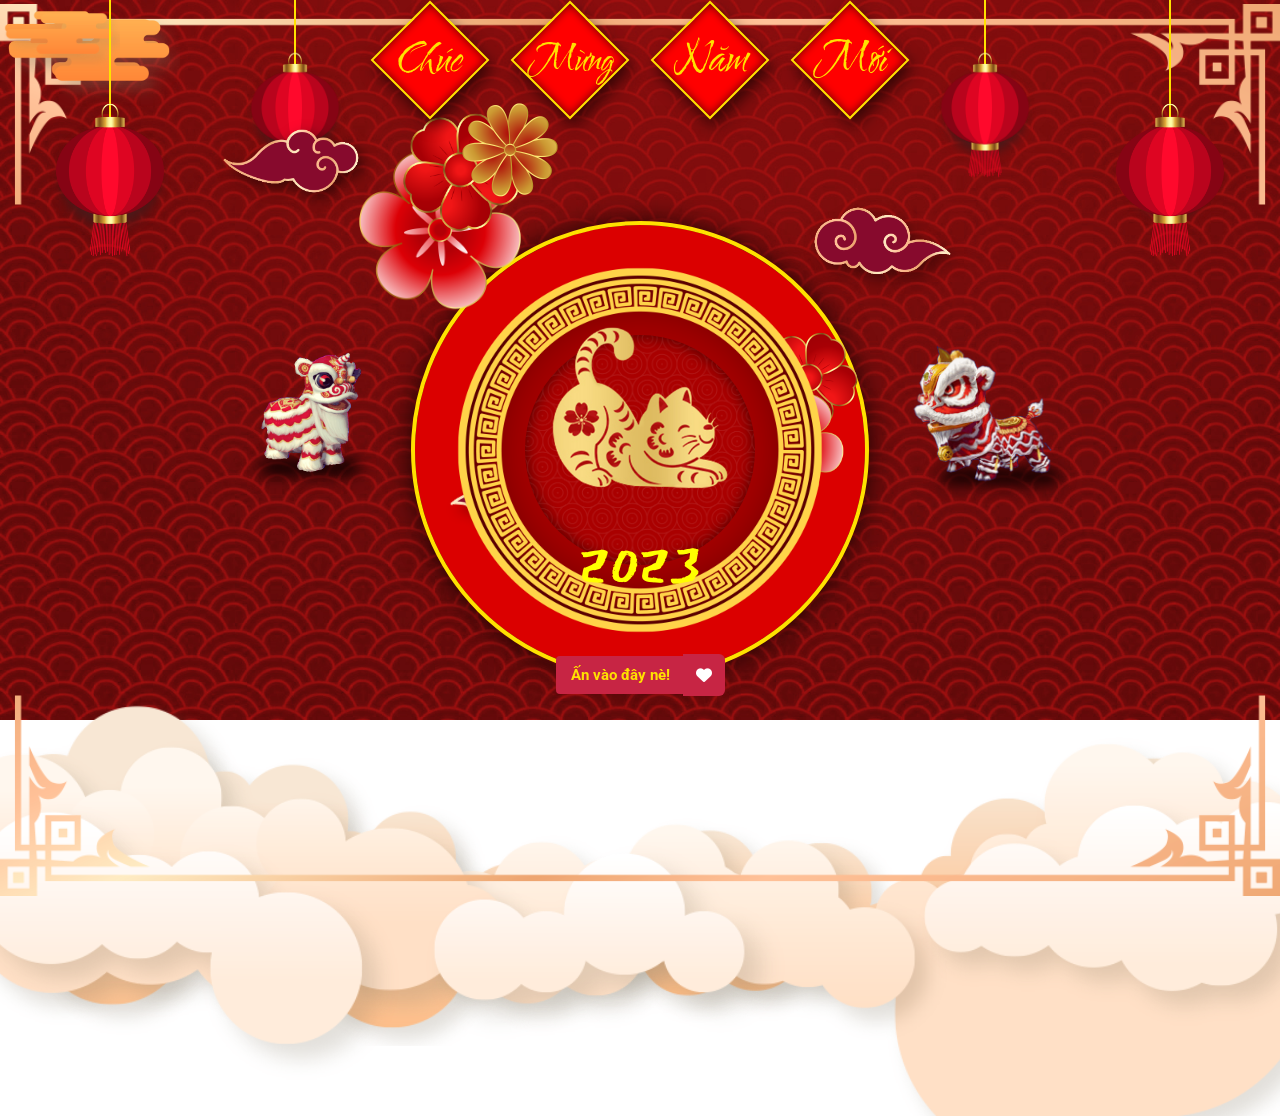
<file: index.html>
<!DOCTYPE html>
<html lang="en">
<head>
    <meta charset="UTF-8">
    <meta http-equiv="X-UA-Compatible" content="IE=edge">
    <link rel="website icon" type="png" href="image/cat.png">
    <meta name="viewport" content="width=device-width, initial-scale=1.0">
    <link rel="stylesheet" href="https://cdnjs.cloudflare.com/ajax/libs/font-awesome/6.2.1/css/all.min.css" integrity="sha512-MV7K8+y+gLIBoVD59lQIYicR65iaqukzvf/nwasF0nqhPay5w/9lJmVM2hMDcnK1OnMGCdVK+iQrJ7lzPJQd1w==" crossorigin="anonymous" referrerpolicy="no-referrer" />
    <link rel="stylesheet" href="intro.css">
    <title>Happy New Year 2023</title>
</head>
<body>
    <div class="box-slider">
        <div class="slider1">
            <img src="image/bgr.jpg" alt="">
            <div class="happynewyear">
                <div class="textHappynewyear">
                    <div class="box-span">
                        <span></span>
                    </div>
                    <div class="box-span">
                        <span></span>
                    </div>
                    <div class="box-span">
                        <span></span>
                    </div>
                    <div class="box-span">
                        <span></span>
                    </div>
                </div>
            </div>
            <div class="box-button">
                <div class="button">
                    <button>Ấn vào đây nè!</button>
                    <span><i class="fa-solid fa-heart"></i></span>
                </div>
            </div>
            <div class="box-slider_img1">
                <div class="slider-img1">
                    <img src="image/circular-pattern.png" alt="">
                </div>
                <div class="pattern">
                    <img src="image/pattern.png" alt="">
                </div>
            </div>
            <div class="circle">
                <span></span>
            </div>
            <div class="box-flower">
                <div class="flower-img">
                    <img src="image/flower.png" alt="">
                </div>
                <div class="flower-img">
                    <img src="image/flower.png" alt="">
                </div>
                <div class="flower-img">
                    <img src="image/flower1.png" alt="">
                </div>
                <div class="flower-img">
                    <img src="image/flower1.png" alt="">
                </div>
                <div class="flower-img">
                    <img src="image/flower2.png" alt="">
                </div>
                <div class="flower-img">
                    <img src="image/flower2.png" alt="">
                </div>
            </div>
            <div class="box-slider_img2">
                <div class="box-slider-img2">
                    <div class="slider-img2">
                        <img src="image/lanterns.png" alt="">
                    </div>
                </div>
                <div class="box-slider-img3">
                    <div class="slider-img3">
                        <img src="image/lanterns.png" alt="">
                    </div>
                </div>
                <div class="box-slider-img4">
                    <div class="slider-img4">
                        <img src="image/lanterns.png" alt="">
                    </div>
                </div>
                <div class="box-slider-img5">
                    <div class="slider-img5">
                        <img src="image/lanterns.png" alt="">
                    </div>
                </div>
            </div>
            <div class="slider-img6">
                <img src="image/cloud-red1.png" alt="">
                <img src="image/cloud-red2.png" alt="">
                <img src="image/cloud-red2.png" alt="">
            </div>
            <div class="box-lion_dance">
                <div class="lion_dance1">
                    <img src="image/Lion-dance.gif" alt="">
                </div>
                <div class="lion_dance2">
                    <img src="image/Lion-dance2.gif" alt="">
                </div>
            </div>
            <div class="cat">
                <img src="image/cat.png" alt="">
            </div>
            <div class="box-number">
                <div class="number2023">
                    <div class="number">
                        <span>2</span>
                    </div>
                    <div class="number">
                        <span>0</span>
                    </div>
                    <div class="number">
                        <span>2</span>
                    </div>
                    <div class="number">
                        <span>3</span>
                    </div>
                </div>
            </div>
            <div class="box-rim">
                <div class="rim1">
                    <img src="image/rim1.png" alt="">
                </div>
                <div class="rim2">
                    <img src="image/rim1.png" alt="">
                </div>
            </div>
            <div class="box-texture_clouds">
                <div class="texture_clouds1">
                    <img src="image/texture-clouds.png" alt="">
                </div>
                <div class="texture_clouds1">
                    <img src="image/texture-clouds.png" alt="">
                </div>
                <div class="texture_clouds1">
                    <img src="image/texture-clouds.png" alt="">
                </div>
                <div class="texture_clouds1">
                    <img src="image/texture-clouds.png" alt="">
                </div>
                <div class="texture_clouds1">
                    <img src="image/texture-clouds.png" alt="">
                </div>
            </div>
            <div class="box-big_clouds">
                <div class="big_clouds1">
                    <img src="image/big-clouds1.png" alt="">
                </div>
                <div class="big_clouds2">
                    <img src="image/big-clouds2.png" alt="">
                </div>
                <div class="big_clouds3">
                    <img src="image/big-clouds3.png" alt="">
                </div>
            </div>
        </div>
        <div class="slider2">
            <div class="rhombus"></div>
            <div class="rhombus"></div>
            <div class="rhombus-img">
                <img src="image/hien.jpg" alt="">
            </div>
            <div class="mail">
                <button><i class="fa-regular fa-envelope"></i></button>
                <span class="heart"><i class="fa-solid fa-heart"></i></span>
            </div>
        </div>
        <div class="slider3">
            <div class="box-content">
                <div class="left">
                    <img src="image/bg1.jpg" alt="">
                    <div class="center">

                    </div>
                    <div class="lanterns-content">
                        <img src="image/lanterns.png" alt="">
                    </div>
                    <div class="box-big_flowers">
                        <img src="image/big-flower.png" alt="">
                        <img src="image/big-flower.png" alt="">
                        <img src="image/big-flower.png" alt="">
                        <img src="image/big-flower1.png" alt="">
                        <img src="image/big-flower1.png" alt="">
                        <img src="image/big-flower2.png" alt="">
                        <img src="image/big-flower2.png" alt="">
                        <img src="image/big-flower2.png" alt="">
                    </div>
                    <div class="box-circle_left">
                        <div class="circle_left">
                            <img src="image/circular-pattern.png" alt="">
                            <div class="text-content">
                                <h2>Happy New</h2>
                                <h1>Year</h1>
                                <span>2023</span>
                            </div>
                        </div>
                    </div>
                    <div class="apricot_blossom">
                        <img src="image/apricot-blossom.png" alt="">
                        <img src="image/apricot-blossom.png" alt="">
                        <img src="image/apricot-blossom.png" alt="">
                        <img src="image/apricot-blossom.png" alt="">
                        <img src="image/apricot-blossom.png" alt="">
                        <img src="image/apricot-blossom.png" alt="">
                    </div>
                </div>
                <div class="right">
                    <div class="content">
                        <div class="title">
                            <h1>&#129505Gửi em!</h1>
                        </div>
                        <p>Trong năm vừa qua a rất vui vì gặp được em. Em đã cho anh biết thế nào là tình yêu, sự ấm áp của em đã dành cho anh. Mỗi khi anh ôm em vào lòng anh cảm thấy rất nhẹ nhõm rất hạnh phúc. Cảm ơn em vì đã đi cùng anh suốt chặng đường vừa qua. Chúc em càng ngày càng xinh đẹp và học giỏi hơn, đặc biệt là yêu anh hơn nhé. Chúc em năm mới vui vẻ❤️
                        </p>
                        <div class="fixedContent">
                            <h3>Người gửi: Bàn Văn Lực</h3>
                        </div>
                    </div>
                </div>
            </div>
            <i class="fa-solid fa-xmark"></i>
        </div>
    </div>

    <audio id="song">
        <source src="image/nhac.mp3" type="audio/mp3">
    </audio>

<script src="intro.js"></script>
</body>
</html>
</file>
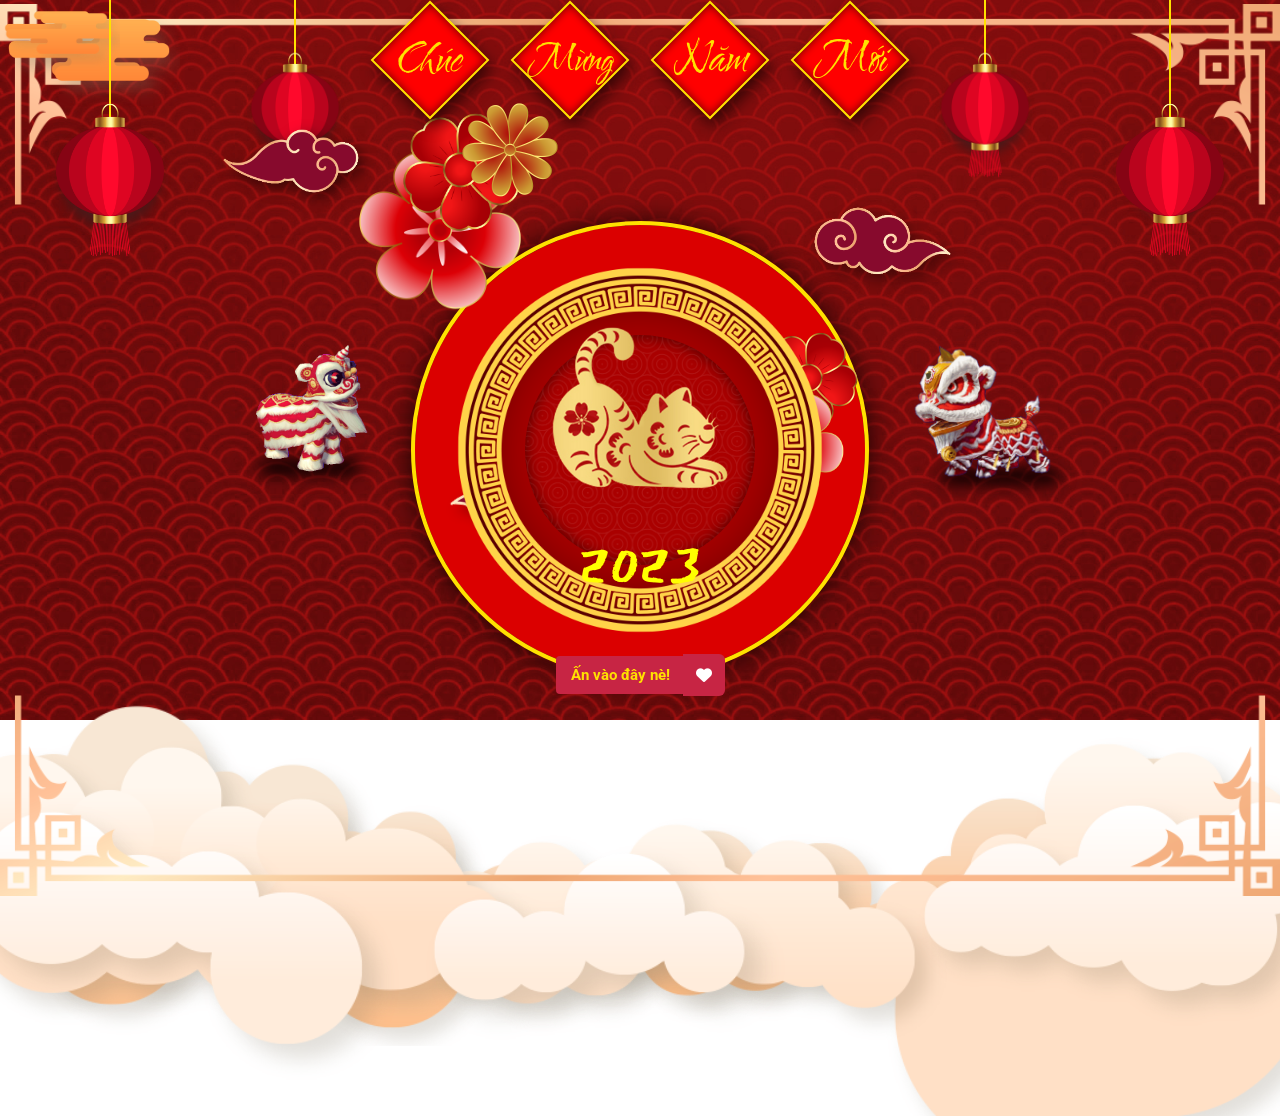
<file: intro.html>
<!DOCTYPE html>
<html lang="en">
<head>
    <meta charset="UTF-8">
    <meta http-equiv="X-UA-Compatible" content="IE=edge">
    <link rel="website icon" type="png" href="image/cat.png">
    <meta name="viewport" content="width=device-width, initial-scale=1.0">
    <link rel="stylesheet" href="https://cdnjs.cloudflare.com/ajax/libs/font-awesome/6.2.1/css/all.min.css" integrity="sha512-MV7K8+y+gLIBoVD59lQIYicR65iaqukzvf/nwasF0nqhPay5w/9lJmVM2hMDcnK1OnMGCdVK+iQrJ7lzPJQd1w==" crossorigin="anonymous" referrerpolicy="no-referrer" />
    <link rel="stylesheet" href="intro.css">
    <title>Happy New Year 2023</title>
</head>
<body>
    <div class="box-slider">
        <div class="slider1">
            <img src="image/bgr.jpg" alt="">
            <div class="happynewyear">
                <div class="textHappynewyear">
                    <div class="box-span">
                        <span></span>
                    </div>
                    <div class="box-span">
                        <span></span>
                    </div>
                    <div class="box-span">
                        <span></span>
                    </div>
                    <div class="box-span">
                        <span></span>
                    </div>
                </div>
            </div>
            <div class="box-button">
                <div class="button">
                    <button>Ấn vào đây nè!</button>
                    <span><i class="fa-solid fa-heart"></i></span>
                </div>
            </div>
            <div class="box-slider_img1">
                <div class="slider-img1">
                    <img src="image/circular-pattern.png" alt="">
                </div>
                <div class="pattern">
                    <img src="image/pattern.png" alt="">
                </div>
            </div>
            <div class="circle">
                <span></span>
            </div>
            <div class="box-flower">
                <div class="flower-img">
                    <img src="image/flower.png" alt="">
                </div>
                <div class="flower-img">
                    <img src="image/flower.png" alt="">
                </div>
                <div class="flower-img">
                    <img src="image/flower1.png" alt="">
                </div>
                <div class="flower-img">
                    <img src="image/flower1.png" alt="">
                </div>
                <div class="flower-img">
                    <img src="image/flower2.png" alt="">
                </div>
                <div class="flower-img">
                    <img src="image/flower2.png" alt="">
                </div>
            </div>
            <div class="box-slider_img2">
                <div class="box-slider-img2">
                    <div class="slider-img2">
                        <img src="image/lanterns.png" alt="">
                    </div>
                </div>
                <div class="box-slider-img3">
                    <div class="slider-img3">
                        <img src="image/lanterns.png" alt="">
                    </div>
                </div>
                <div class="box-slider-img4">
                    <div class="slider-img4">
                        <img src="image/lanterns.png" alt="">
                    </div>
                </div>
                <div class="box-slider-img5">
                    <div class="slider-img5">
                        <img src="image/lanterns.png" alt="">
                    </div>
                </div>
            </div>
            <div class="slider-img6">
                <img src="image/cloud-red1.png" alt="">
                <img src="image/cloud-red2.png" alt="">
                <img src="image/cloud-red2.png" alt="">
            </div>
            <div class="box-lion_dance">
                <div class="lion_dance1">
                    <img src="image/Lion-dance.gif" alt="">
                </div>
                <div class="lion_dance2">
                    <img src="image/Lion-dance2.gif" alt="">
                </div>
            </div>
            <div class="cat">
                <img src="image/cat.png" alt="">
            </div>
            <div class="box-number">
                <div class="number2023">
                    <div class="number">
                        <span>2</span>
                    </div>
                    <div class="number">
                        <span>0</span>
                    </div>
                    <div class="number">
                        <span>2</span>
                    </div>
                    <div class="number">
                        <span>3</span>
                    </div>
                </div>
            </div>
            <div class="box-rim">
                <div class="rim1">
                    <img src="image/rim1.png" alt="">
                </div>
                <div class="rim2">
                    <img src="image/rim1.png" alt="">
                </div>
            </div>
            <div class="box-texture_clouds">
                <div class="texture_clouds1">
                    <img src="image/texture-clouds.png" alt="">
                </div>
                <div class="texture_clouds1">
                    <img src="image/texture-clouds.png" alt="">
                </div>
                <div class="texture_clouds1">
                    <img src="image/texture-clouds.png" alt="">
                </div>
                <div class="texture_clouds1">
                    <img src="image/texture-clouds.png" alt="">
                </div>
                <div class="texture_clouds1">
                    <img src="image/texture-clouds.png" alt="">
                </div>
            </div>
            <div class="box-big_clouds">
                <div class="big_clouds1">
                    <img src="image/big-clouds1.png" alt="">
                </div>
                <div class="big_clouds2">
                    <img src="image/big-clouds2.png" alt="">
                </div>
                <div class="big_clouds3">
                    <img src="image/big-clouds3.png" alt="">
                </div>
            </div>
        </div>
        <div class="slider2">
            <div class="rhombus"></div>
            <div class="rhombus"></div>
            <div class="rhombus-img">
                <img src="image/hien.jpg" alt="">
            </div>
            <div class="mail">
                <button><i class="fa-regular fa-envelope"></i></button>
                <span class="heart"><i class="fa-solid fa-heart"></i></span>
            </div>
        </div>
        <div class="slider3">
            <div class="box-content">
                <div class="left">
                    <img src="image/bg1.jpg" alt="">
                    <div class="center">

                    </div>
                    <div class="lanterns-content">
                        <img src="image/lanterns.png" alt="">
                    </div>
                    <div class="box-big_flowers">
                        <img src="image/big-flower.png" alt="">
                        <img src="image/big-flower.png" alt="">
                        <img src="image/big-flower.png" alt="">
                        <img src="image/big-flower1.png" alt="">
                        <img src="image/big-flower1.png" alt="">
                        <img src="image/big-flower2.png" alt="">
                        <img src="image/big-flower2.png" alt="">
                        <img src="image/big-flower2.png" alt="">
                    </div>
                    <div class="box-circle_left">
                        <div class="circle_left">
                            <img src="image/circular-pattern.png" alt="">
                            <div class="text-content">
                                <h2>Happy New</h2>
                                <h1>Year</h1>
                                <span>2023</span>
                            </div>
                        </div>
                    </div>
                    <div class="apricot_blossom">
                        <img src="image/apricot-blossom.png" alt="">
                        <img src="image/apricot-blossom.png" alt="">
                        <img src="image/apricot-blossom.png" alt="">
                        <img src="image/apricot-blossom.png" alt="">
                        <img src="image/apricot-blossom.png" alt="">
                        <img src="image/apricot-blossom.png" alt="">
                    </div>
                </div>
                <div class="right">
                    <div class="content">
                        <div class="title">
                            <h1>&#129505Gửi em!</h1>
                        </div>
                        <p>Nếu tình yêu anh là những giọt nước, anh muốn trao tặng em cả đại dương.
                             Nếu mỗi ngọn cây là chiếc ôm ve vuốt, anh sẽ gửi đến em cả khu rừng.
                             Nếu điều em cần chỉ là trái tim anh, thì tiếc rằng nó không ở ngực trái.
                             Vì vĩnh viễn, vốn dĩ nơi nó thuộc về, mãi mãi chỉ có thể ở nơi em.
                             Chúc em năm mới luôn hạnh phúc,vui vẻ và tràn đầy niềm vui trong cuộc sống.
                             Yêu em nhiều.
                        </p>
                        <div class="fixedContent">
                            <h3>Người gửi: Bàn Văn Lực</h3>
                        </div>
                    </div>
                </div>
            </div>
            <i class="fa-solid fa-xmark"></i>
        </div>
    </div>

    <audio id="song">
        <source src="image/nhac.mp3" type="audio/mp3">
    </audio>

<script src="intro.js"></script>
</body>
</html>
</file>
<file: intro.css>
@import url('https://fonts.googleapis.com/css2?family=Water+Brush&display=swap');
@import url('https://fonts.googleapis.com/css2?family=East+Sea+Dokdo&display=swap');
@import url('https://fonts.googleapis.com/css2?family=Roboto&display=swap');
@import url('https://fonts.googleapis.com/css2?family=Lobster&display=swap');
@import url('https://fonts.googleapis.com/css2?family=Anton&display=swap');
@import url('https://fonts.googleapis.com/css2?family=Dancing+Script:wght@700&display=swap');
*{
    margin: 0;
    padding: 0;
    box-sizing: border-box;

}
body{
    width: 100vw;
    height: 100vh;
    overflow: hidden;
}
.box-slider{
    width: 100%;
    height: 100%;
    position: relative;
}
.box-slider_img1{
    width: 100%;
    height: 100%;
    position: absolute;
    z-index: 1000;
    top: 0;
}
.slider1{
    width: 100%;
    height: 100%;
    overflow: hidden;
    /* animation: slider1 3s forwards; */
    user-select: none;
}
@keyframes slider1{
    0%{
        transform: scale(3);
        filter: blur(10px);
    }
    100%{
        transform: scale(1);
        filter: blur(0);
    }
}
.slider1 img{
    width: 100%;
}
.happynewyear{
    position: absolute;
    width: 100%;
    display: flex;
    justify-content: center;
    top: 0;
    left: 0;
    z-index: 100000;
}
.textHappynewyear{
    position: absolute;
    width: 500px;
    height: 80px;
    display: flex;
    justify-content: space-between;
    top: 20px;
    transform: translateY(-130px);
    animation: textHappyTransform 1s 3s forwards;
}
@keyframes textHappyTransform{
    0%{
        transform: translateY(-130px);
    }
    50%,100%{
        transform: translateY(0px);
    }
}
.box-span{
    top: 0;
}
.textHappynewyear .box-span span{
    width: 80px;
    height: 80px;
    background-color: red;
    transform: rotate(45deg);
    display: flex;
    justify-content: center;
    align-items: center;
    box-shadow: inset 0px 0px 10px rgb(0, 0, 0, 0.6);
}
.textHappynewyear .box-span:nth-child(1){
    animation: rotateText 5s linear infinite;
}
@keyframes rotateText{
    0%{
        transform: rotate(0deg);
        transform-origin: top;
    }
    25%{
        transform: rotate(5deg);
        transform-origin: top;
    }
    50%{
        transform: rotate(0deg);
        transform-origin: top;
    }
    75%{
        transform: rotate(-5deg);
        transform-origin: top;
    }
    100%{
        transform: rotate(0deg);
        transform-origin: top;
    }
}
.textHappynewyear .box-span:nth-child(2){
    animation: rotateText2 3s linear infinite;
}
@keyframes rotateText2{
    0%{
        transform: rotate(0deg);
        transform-origin: top;
    }
    25%{
        transform: rotate(5deg);
        transform-origin: top;
    }
    50%{
        transform: rotate(0deg);
        transform-origin: top;
    }
    75%{
        transform: rotate(-5deg);
        transform-origin: top;
    }
    100%{
        transform: rotate(0deg);
        transform-origin: top;
    }
}
.textHappynewyear .box-span:nth-child(3){
    animation: rotateText3 7s linear infinite;
}
@keyframes rotateText3{
    0%{
        transform: rotate(0deg);
        transform-origin: top;
    }
    25%{
        transform: rotate(5deg);
        transform-origin: top;
    }
    50%{
        transform: rotate(0deg);
        transform-origin: top;
    }
    75%{
        transform: rotate(-5deg);
        transform-origin: top;
    }
    100%{
        transform: rotate(0deg);
        transform-origin: top;
    }
}
.textHappynewyear .box-span:nth-child(4){
    animation: rotateText4 4s linear infinite;
}
@keyframes rotateText4{
    0%{
        transform: rotate(0deg);
        transform-origin: top;
    }
    25%{
        transform: rotate(5deg);
        transform-origin: top;
    }
    50%{
        transform: rotate(0deg);
        transform-origin: top;
    }
    75%{
        transform: rotate(-5deg);
        transform-origin: top;
    }
    100%{
        transform: rotate(0deg);
        transform-origin: top;
    }
}
.textHappynewyear span::before{
    position: absolute;
    content: '';
    width: 100%;
    height: 100%;
    border: 2px solid #ffe100;
    box-shadow: 8px 3px 15px rgb(0, 0, 0, 0.6);
}
.textHappynewyear .box-span:nth-child(1) span::after{
    position: absolute;
    content: 'Chúc';
    transform: rotate(-45deg);
    font-family: 'Water Brush', cursive;
    font-size: 40px;
    color: #ffe100;
    animation: textHappy1 4s linear infinite;
}
@keyframes textHappy1{
    0%{
        content: 'Chúc';
    }
    33.333%{
        content: 'Vạn';
    }
    66.6667%{
        content: 'An';
    }
    100%{
        content: 'Chúc';
    }
}
.textHappynewyear .box-span:nth-child(2) span::after{
    position: absolute;
    content: 'Mừng';
    transform: rotate(-45deg);
    font-family: 'Water Brush', cursive;
    font-size: 35px;
    color: #ffe100;
    animation: textHappy2 4s linear infinite;
}
@keyframes textHappy2{
    0%{
        content: 'Mừng';
    }
    33.333%{
        content: 'Sự';
    }
    66.6667%{
        content: 'Khang';
    }
    100%{
        content: 'Mừng';
    }
}
.textHappynewyear .box-span:nth-child(3) span::after{
    position: absolute;
    content: 'Năm';
    transform: rotate(-45deg);
    font-family: 'Water Brush', cursive;
    font-size: 40px;
    color: #ffe100;
    animation: textHappy3 4s linear infinite;
}
@keyframes textHappy3{
    0%{
        content: 'Năm';
    }
    33.333%{
        content: 'Như';
    }
    66.6667%{
        content: 'Thịnh';
    }
    100%{
        content: 'Năm';
    }
}
.textHappynewyear .box-span:nth-child(4) span::after{
    position: absolute;
    content: 'Mới';
    transform: rotate(-45deg);
    font-family: 'Water Brush', cursive;
    font-size: 40px;
    color: #ffe100;
    animation: textHappy4 4s linear infinite;
}
@keyframes textHappy4{
    0%{
        content: 'Mới';
    }
    33.333%{
        content: 'Ý';
    }
    66.6667%{
        content: 'Vượng';
    }
    100%{
        content: 'Mới';
    }
}
.box-slider_img1{
    animation: scaleRotate 1s 4s forwards;
    opacity: 0;
    transform: scale(0.3);
}
.slider1 .box-slider_img1 .slider-img1{
    position: absolute;
    width: 400px;
    top: 50%;
    left: 50%;
    transform: translate(-50%, -50%);
    display: flex;
    justify-content: center;
    align-items: center;
    z-index: 10;
    animation:sliderImg2 20s linear infinite;
}
@keyframes scaleRotate{
    0%{
        opacity: 0;
        transform: scale(0.3);
    }
    100%{
        opacity: 1;
        transform: scale(1);
    }
}
@keyframes sliderImg2{
    0%{
        transform: translate(-50%, -50%) rotate(0deg);
    }
    100%{
        transform: translate(-50%, -50%) rotate(360deg);
    }
}
.slider1 .box-slider_img1 .slider-img1::before{
    position: absolute;
    content: '';
    width: calc(100% - 40px);
    height: calc(100% - 40px);
    background-color: #aa0000;
    border-radius: 50%;
    z-index: -1;
    box-shadow: inset 0px 0px 80px rgb(0, 0, 0);
}
.slider1 .box-slider_img1 .slider-img1 img{
    width: 100%;
}
.box-number{
    position: absolute;
    top: 0;
    left: 0;
    z-index: 10000;
    width: 100%;
    height: 100%;
    pointer-events: none;
}
.number2023{
    position: absolute;
    display: flex;
    top: 63%;
    left: 50%;
    align-items: center;
    justify-content: center;
    transform: translate(-50%,-50%);
    font-family: 'East Sea Dokdo', cursive;
    color: rgb(255, 255, 0);
    font-size: 75px;
}
.number2023 .number:nth-child(1){
    position: relative;
    top: -500px;
    animation: number1 1.5s 4.5s linear forwards;
}
@keyframes number1{
    0%{
        top: -400px;
        left: -100px;
        transform: rotate(15deg);
        /* transform-origin: left; */
    }
    20%{
        top: 0px;
        left: -100px;
        transform: rotate(15deg);
        /* transform-origin: left; */
    }
    23%{
        top: -10px;
        left: -97px;
        transform: rotate(10deg);
    }
    25%{
        top: -20px;
        left: -95px;
    }
    28%{
        top: -28px;
        left: -90px;
    }
    30%{
        top: -35px;
        left: -85px;
    }
    33%{
        top: -41.5px;
        left: -82px;
    }
    35%{
        top: -50px;
        left: -80px;
    }
    40%{
        top: -62px;
        left: -75px;
    }
    45%{
        top: -68px;
        left: -70px;
    }
    50%{
        top: -70px;
        left: -65px;
    }
    52.5%{
        top: -69px;
        left: -62px;
    }
    55%{
        top: -68px;
        left: -60px;
    }
    57.5%{
        top: -65px;
        left: -55px;
    }
    60%{
        top: -62px;
        left: -50px;
    }
    62.5%{
        top: -59px;
        left: -48px;
    }
    65%{
        top: -50px;
        left: -45px;
    }
    67.5%{
        top: -41.5px;
        left: -43px;
    }
    70%{
        top: -35px;
        left: -40px;
    }
    72.5%{
        top: -28px;
        left: -38px;
    }
    75%{
        top: -20px;
        left: -35px;
    }
    77.5%{
        top: -10px;
        left: -33px;
    }
    80%{
        top: 0;
        left: -30px;
        transform: rotate(-15deg);
    }
    82.5%{
        top: -3px;
        left: -27px;
    }
    85%{
        top: -8px;
        left: -22.5px;
    }
    90%{
        top: -20px;
        left: -15px;
    }
    95%{
        top: -8px;
        left: -7.5px;
    }
    100%{
        top: 0px;
        left: 0px;
        transform: rotate(0deg);
        transform-origin: left;
    }
}
.number2023 .number:nth-child(2){
    position: relative;
    top: -500px;
    animation: number1 1.5s 5.5s linear forwards;
}
.number2023 .number:nth-child(3){
    position: relative;
    top: -500px;
    animation: number1 1.5s 6.5s linear forwards;
}
.number2023 .number:nth-child(4){
    position: relative;
    top: -500px;
    animation: number1 1.5s 7.5s linear forwards;
}
.box-button{
    position: absolute;
    top: 75%;
    left: 50%;
    transform: translate(-50%,-50%) scale(0);
    z-index: 10000;
    animation: scaleButton 3s 10s linear forwards;
}
@keyframes scaleButton{
    0%{
        transform: translate(-50%,-50%) scale(0);
    }
    10%{
        transform: translate(-50%,-50%) scale(1.3);
    }
    20%{
        transform: translate(-50%,-50%) scale(0.7);
    }
    30%,100%{
        transform: translate(-50%,-50%) scale(1);
    }
}
.box-button .button{
    width: 170px;
    height: 50px;
    display: flex;
    justify-content: center;
    align-items: center;
}
.box-button .button button{
    padding: 10px 15px;
    background-color: rgb(199,37,68);
    font-family: 'Roboto', sans-serif;
    border: none;
    color: #ffe100;
    font-size: 15px;
    font-weight: bold;
    border-radius: 4px 0px 0px 4px;
    cursor: pointer;
    transition: 0.5s;
}
.box-button .button button:hover{
    background-color: rgb(180, 32, 59);
    color: aliceblue;
}
.box-button .button span{
    position: relative;
    width: 42px;
    height: 42px;
    background-color: rgb(199,37,68);
    margin-left: -2px;
    border-radius: 0px 6px 6px 0px;
    cursor: pointer;
    display: flex;
    justify-content: center;
    align-items: center;
    transition: 0.5s;
}
.box-button .button button:hover ~ span{
    transform: translateY(-4px);
    background-color: rgb(186, 35, 62);
    box-shadow: -2px 2px 5px rgb(0, 0, 0, 0.5);
}
.box-button .button span i{
    color: #fff;
    transition: 0.5s;
}
.box-button .button button:hover ~ span i{
    color: rgb(255, 41, 80);
    transform: rotate(360deg);
    filter: drop-shadow(0px 0px 10px rgb(255, 187, 199));
}
.circle{
    position: absolute;
    top: 0;
    left: 0;
    width: 100%;
    height: 100%;
    display: flex;
    justify-content: center;
    align-items: center;
}
.circle span{
    position: absolute;
    width: 450px;
    height: 450px;
    background: #db0000;
    border-radius: 50%;
    display: flex;
    justify-content: center;
    align-items: center;
    box-shadow: 0 0 30px rgb(0, 0, 0);
    opacity: 0;
    animation: scaleRotate 1s 3s forwards;
}
.circle span::before{
    position: absolute;
    content: '';
    width: 100%;
    height: 100%;
    border: 4px solid #ffe100;
    border-radius: 50%;
}
.pattern{
    position: absolute;
    top: 50%;
    left: 50%;
    transform: translate(-50%, -50%);
    content: '';
    width: 230px;
    height: 230px;
    display: flex;
    justify-content: center;
    align-items: center;
    z-index: 1000;
    overflow: hidden;
    background-color: #aa0000;
    border-radius: 50%;
    box-shadow: inset 0px 0px 15px rgb(0, 0, 0, 0.6);
}
.pattern img{
    width: 570px;
    opacity: 0.5;
}
.box-flower{
    position: absolute;
    top: 0;
    left: 0;
    width: 100%;
    animation: scaleRotate 1s 4s forwards;
    opacity: 0;
    transition: all 1s;
    transform: scale(0.3);
    z-index: 80;
}
.flower-img:nth-child(1){
    position: absolute;
    width: 100px;
    top: 100px;
    left: 460px;
    z-index: 1000;
    animation: rotateFlower 3s linear infinite;
}
@keyframes rotateFlower{
    0%{
        transform: rotate(0deg);
    }
    100%{
        transform: rotate(360deg);
    }
}
.flower-img:nth-child(4){
    position: absolute;
    width: 130px;
    top: 380px;
    right: 430px;
    z-index: 1000;
    /* filter: drop-shadow(-5px 6px 5px rgb(0, 0, 0, 0.5)); */
    animation: rotateFlower2 5s linear infinite;
}
@keyframes rotateFlower2{
    0%{
        transform: rotate(360deg);
    }
    100%{
        transform: rotate(0deg);
    }
}
.flower-img:nth-child(3){
    position: absolute;
    width: 180px;
    top: 140px;
    left: 350px;
    z-index: 10;
    /* filter: drop-shadow(-5px 6px 5px rgb(0, 0, 0, 0.5)); */
    animation: rotateFlower2 3s linear infinite;
}
.flower-img:nth-child(6){
    position: absolute;
    width: 100px;
    top: 330px;
    right: 420px;
    z-index: 70;
    /* filter: drop-shadow(-5px 6px 5px rgb(0, 0, 0, 0.5)); */
    animation: rotateFlower 3s linear infinite;
}
.flower-img:nth-child(5){
    position: absolute;
    width: 125px;
    top: 110px;
    left: 400px;
    z-index: 10;
    /* filter: drop-shadow(-5px 6px 5px rgb(0, 0, 0, 0.5)); */
    animation: rotateFlower2 5s linear infinite;
}
.flower-img:nth-child(2){
    position: absolute;
    width: 180px;
    top: 390px;
    right: 460px;
    z-index: 10;
    /* filter: drop-shadow(-5px 6px 5px rgb(0, 0, 0, 0.5)); */
    animation: rotateFlower2 4s linear infinite;
}
.box-slider_img2{
    position: absolute;
    width: 100%;
    height: 100%;
    top: 0;
    left: 0;
}
.box-slider-img2{
    position: absolute;
    width: 160px;
    top: -200px;
    left: 0;
    z-index: 100;
    animation: dichchuyen1 2s forwards,
                 lanterns 3s infinite linear;
    animation-delay: 2s;
}
@keyframes dichchuyen1{
    0%{
        top: -150px;
        left: 0;
    }
    30%{
        top: 0;
        left: 0;
    }
    50%{
        top: -20px;
        left: 0;
    }
    100%{
        top: 0;
        left: 0;
    }
}
.box-slider-img2 .slider-img2{
    position: absolute;
    top: 100px;
    left: 30px;
    width: 160px;
    display: flex;
    justify-content: center;
    align-items: center;
    z-index: 100;
}
@keyframes lanterns {
    0%{
        transform: rotate(0deg);
        transform-origin: top;
    }
    25%{
        transform-origin: top;
        transform: rotate(5deg);
    }
    50%{
        transform-origin: top;
        transform: rotate(0deg);
    }
    75%{
        transform-origin: top;
        transform: rotate(-5deg);
    }
    100%{
        transform: rotate(0deg);
        transform-origin: top;
    }
}
.box-slider-img2 .slider-img2::before{
    position: absolute;
    content: '';
    width: 100px;
    height: 100px;
    background-image: radial-gradient(circle farthest-corner at center, #373737 0%, #5d0000 100%);
    top: 50%;
    left: 50%;
    transform: translate(-50%, -50%);
    border-radius: 50%;
    filter: blur(5px);
    z-index: -1;
}
.box-slider-img2 .slider-img2::after{
    position: absolute;
    content: '';
    width: 2px;
    height: 200px;
    background: #ffe100;
    z-index: -1;
    top: -145px;
}
.slider-img2 img{
    width: 100%;
    z-index: 9;
}
.box-slider-img3{
    position: absolute;
    top: -200px;
    left: 230px;
    width: 130px;
    height: auto;
    z-index: 100;
    animation: dichchuyen2 2s 2s forwards,
             lanterns 3s 1s infinite linear;
}
@keyframes dichchuyen2{
    0%{
        top: -200px;
        left: 230px;
    }
    30%{
        top: 0;
        left: 230px;
    }
    50%{
        top: -20px;
        left: 230px;
    }
    100%{
        top: 0;
        left: 230px;
    }
}
.box-slider-img3 .slider-img3{
    position: absolute;
    top: 50px;
    width: 130px;
    display: flex;
    justify-content: center;
    align-items: center;
    z-index: 10;
}
.box-slider-img3 .slider-img3::before{
    position: absolute;
    content: '';
    width: 80px;
    height: 80px;
    background-image: radial-gradient(circle farthest-corner at center, #373737 0%, #5d0000 100%);
    top: 50%;
    left: 50%;
    transform: translate(-50%, -50%);
    border-radius: 50%;
    filter: blur(5px);
    z-index: -1;
}
.box-slider-img3 .slider-img3::after{
    position: absolute;
    content: '';
    width: 2px;
    height: 200px;
    background: #ffe100;
    z-index: -1;
    top: -145px;
}
.slider-img3 img{
    width: 100%;
    z-index: 9;
}
.box-slider-img4{
    position: absolute;
    top: -200px;
    right: 230px;
    width: 130px;
    height: auto;
    z-index: 100;
    animation: dichchuyen3 2s 2s forwards,
                 lanterns 3s 1s infinite linear;
}
@keyframes dichchuyen3{
    0%{
        top: -200px;
        right: 230px;
    }
    30%{
        top: 0;
        right: 230px;
    }
    50%{
        top: -20px;
        right: 230px;
    }
    100%{
        top: 0;
        right: 230px;
    }
}
.box-slider-img4 .slider-img4{
    position: absolute;
    top: 50px;
    width: 130px;
    display: flex;
    justify-content: center;
    align-items: center;
    z-index: 10;
}
.box-slider-img4 .slider-img4::before{
    position: absolute;
    content: '';
    width: 80px;
    height: 80px;
    background-image: radial-gradient(circle farthest-corner at center, #373737 0%, #5d0000 100%);
    top: 50%;
    left: 50%;
    transform: translate(-50%, -50%);
    border-radius: 50%;
    filter: blur(5px);
    z-index: -1;
}
.box-slider-img4 .slider-img4::after{
    position: absolute;
    content: '';
    width: 2px;
    height: 200px;
    background: #ffe100;
    z-index: -1;
    top: -145px;
}
.slider-img4 img{
    width: 100%;
    z-index: 9;
}
.box-slider-img5{
    position: absolute;
    top: -200px;
    right: 30px;
    width: 160px;
    height: auto;
    z-index: 100;
    animation: dichchuyen4 2s 2s forwards,
                 lanterns 3s infinite linear;
}
@keyframes dichchuyen4{
    0%{
        top: -200px;
        right: 30px;
    }
    30%{
        top: 0;
        right: 30px;
    }
    50%{
        top: -20px;
        right: 30px;
    }
    100%{
        top: 0;
        right: 30px;
    }
}
.box-slider-img5 .slider-img5{
    position: absolute;
    top: 100px;
    width: 160px;
    display: flex;
    justify-content: center;
    align-items: center;
    z-index: 10;
}
.box-slider-img5 .slider-img5::before{
    position: absolute;
    content: '';
    width: 80px;
    height: 80px;
    background-image: radial-gradient(circle farthest-corner at center, #373737 0%, #5d0000 100%);
    top: 50%;
    left: 50%;
    transform: translate(-50%, -50%);
    border-radius: 50%;
    filter: blur(5px);
    z-index: -1;
}
.box-slider-img5 .slider-img5::after{
    position: absolute;
    content: '';
    width: 2px;
    height: 200px;
    background: #ffe100;
    z-index: -1;
    top: -145px;
}
.slider-img5 img{
    width: 100%;
    z-index: 9;
}
.slider-img6{
    position: absolute;
    top: 0;
    left: 0;
    z-index: 100;
}
.slider-img6 img:nth-child(1){
    width: 170px;
    filter: drop-shadow(5px 5px 7px rgb(0, 0, 0, 0.5));
    margin-top: 120px;
    margin-left: -160px;
    position: absolute;
    z-index: 11;
    animation: cloudRed1 2s 3s forwards;
}
@keyframes cloudRed1{
    0%{
        margin-left: -160px;
    }
    50%,100%{
        margin-left: 210px;
    }
}
.slider-img6 img:nth-child(2){
    width: 160px;
    filter: drop-shadow(5px 7px 8px rgb(0, 0, 0, 0.4));
    margin-top: 200px;
    margin-left: 1500px;
    position: absolute;
    z-index: 11;
    animation: cloudRed2 2s 3s forwards;
}
@keyframes cloudRed2{
    0%{
        margin-left: 1500px;
    }
    50%,100%{
        margin-left: 800px;
    }
}
.slider-img6 img:nth-child(3){
    width: 180px;
    filter: drop-shadow(-8px 5px 7px rgb(0, 0, 0, 0.4));
    margin-top: 450px;
    margin-left: -170px;
    position: absolute;
    z-index: 11;
    transform: scaleX(-1) rotate(-5deg);
    animation: cloudRed3 2s 3s forwards;
}
@keyframes cloudRed3{
    0%{
        margin-left: -100px;
    }
    50%,100%{
        margin-left: 440px;
    }
}
.box-lion_dance{
    position: absolute;
    top: 0;
    left: 0;
    width: 100%;
    height: 100%;
}
.box-lion_dance .lion_dance1{
    position: absolute;
    width: 250px;
    top: 290px;
    right: 180px;
    z-index: 100;
    transform: scale(0);
    animation: lionDance 3s 3.5s forwards alternate;
}
@keyframes lionDance{
    0%{
        transform: scale(0);
    }
    10%{
        transform: scale(1.3);
    }
    20%{
        transform: scale(0.7);
    }
    30%,100%{
        transform: scale(1);
    }
}
.box-lion_dance .lion_dance1::before{
    position: absolute;
    content: '';
    width: 120px;
    height: 15px;
    background-color: rgb(0, 0, 0);
    border-radius: 10px;
    left: 60%;
    bottom: 60px;
    transform: translateX(-50%);
    filter: blur(8px);
    z-index: -1;
}
.box-lion_dance .lion_dance2{
    position: absolute;
    width: 250px;
    top: 310px;
    left: 200px;
    z-index: 100;
    transform: scale(0);
    animation: lionDance 3s 3.5s forwards alternate;
}
.box-lion_dance .lion_dance2::before{
    position: absolute;
    content: '';
    width: 100px;
    height: 15px;
    background-color: rgb(0, 0, 0);
    border-radius: 10px;
    left: 44%;
    bottom: 27px;
    transform: translateX(-50%);
    filter: blur(8px);
    z-index: -1;
}
.cat{
    position: absolute;
    top: 50%;
    left: 50%;
    opacity: 0;
    transform: translate(-50%, -50%) scale(0);
    z-index: 1000;
    transition: .5s;
    cursor: pointer;
    animation: scaleCat 1s 4.2s forwards;
}
@keyframes scaleCat{
    0%{
        opacity: 0;
        top: 50%;
        left: 50%;
        transform: translate(-50%, -50%) scale(0);
    }
    100%{
        opacity: 1;
        top: 50%;
        left: 50%;
        transform: translate(-50%, -50%) scale(1);
    }
}
.cat:hover{
    filter: drop-shadow(0 0 25px rgb(255, 255, 0));
}
.cat img{
    width: 190px;
    margin-top: -5rem;
}
.box-rim{
    position: absolute;
    width: 100%;
    height: 100%;
    top: 0;
    left: 0;
    z-index: 10;
}
.box-rim .rim1{
    top: 0;
    transform: scaleY(-1);
}
.box-rim .rim2{
    position: absolute;
    bottom: 0;
    width: 100%;
}
.box-texture_clouds{
    position: absolute;
    top: 0;
    left: 0;
    width: 100%;
}
.texture_clouds1:nth-child(1){
    position: absolute;
    width: 120px;
    animation: textureClouds1 60s infinite linear;
}
@keyframes textureClouds1{
    0%{
        top: 200px;
        left: -150px;
    }
    50%{
        top: 200px;
        left: 1300px;
    }
    100%{
        top: 200px;
        left: -150px;
    }
}
.texture_clouds1 img{
    width: 120px;
}
.texture_clouds1:nth-child(2){
    position: absolute;
    /* top: 320px;
    left: 280px; */
    width: 130px;
    z-index: 10;
    animation: textureClouds2 30s infinite linear;
}
@keyframes textureClouds2{
    0%{
        top: 320px;
        left: -150px;
    }
    50%{
        top: 320px;
        left: 1300px;
    }
    100%{
        top: 200px;
        left: -150px;
    }
}
.texture_clouds1:nth-child(2) img{
    width: 170px;
}
.texture_clouds1:nth-child(3){
    position: absolute;
    /* top: 150px;
    right: 180px; */
    width: 100px;
    z-index: 10;
    animation: textureClouds3 65s infinite linear;
}
@keyframes textureClouds3{
    0%{
        top: 150px;
        right: -150px;
    }
    50%{
        top: 150px;
        right: 1300px;
    }
    100%{
        top: 150px;
        right: -150px;
    }
}
.texture_clouds1:nth-child(3) img{
    width: 100px;
}
.texture_clouds1:nth-child(4){
    position: absolute;
    /* top: 260px;
    right: 250px; */
    width: 180px;
    z-index: 10;
    animation: textureClouds4 20s infinite linear;
}
@keyframes textureClouds4{
    0%{
        top: 260px;
        right: -150px;
    }
    50%{
        top: 260px;
        right: 1300px;
    }
    100%{
        top: 260px;
        right: -150px;
    }
}
.texture_clouds1:nth-child(4) img{
    width: 180px;
}
.texture_clouds1:nth-child(5){
    position: absolute;
    /* top: 380px;
    right: 30px; */
    width: 120px;
    z-index: 10;
    animation: textureClouds5 50s infinite linear;
}
@keyframes textureClouds5{
    0%{
        top: 380px;
        right: -150px;
    }
    50%{
        top: 380px;
        right: 1300px;
    }
    100%{
        top: 380px;
        right: -150px;
    }
}
.texture_clouds1:nth-child(5) img{
    width: 120px;
}
.box-big_clouds{
    position: absolute;
    top: 0;
    left: 0;
    width: 100%;
    height: 100%;
    display: flex;
    justify-content: center;
    align-items: center;
}
.big_clouds1{
    position: absolute;
    bottom: -190px;
    width: 110%;
    z-index: 7;
    animation: bigClouds1 4s infinite alternate;
}
@keyframes bigClouds1{
    0%{
        transform: scale(1);
    }
    50%{
        transform: scale(0.98);
    }
    100%{
        transform: scale(1);
    }
}
.big_clouds2{
    position: absolute;
    bottom: -220px;
    width: 110%;
    z-index: 6;
    animation: bigClouds2 3s infinite alternate;
}
@keyframes bigClouds2{
    0%{
        transform: scale(1);
    }
    50%{
        transform: scale(0.98);
    }
    100%{
        transform: scale(1);
    }
}
.big_clouds3{
    position: absolute;
    bottom: -150px;
    width: 110%;
    z-index: 5;
    animation: bigClouds3 2s infinite alternate;
}
@keyframes bigClouds3{
    0%{
        transform: scale(1);
    }
    50%{
        transform: scale(0.98);
    }
    100%{
        transform: scale(1);
    }
}


/* ---------slider2-------- */
.slider2{
    position: absolute;
    top: 40%;
    left: 50%;
    transform: translate(-50%, -50%);
    display: flex;
    justify-content: center;
    align-items: center;
    z-index: 100;
    user-select: auto;
}
.slider2 .rhombus:nth-child(1){
    position: absolute;
    width: 396px;
    height: 370px;
    background: #fff;
    transform: rotate(-35deg) skewX(20deg) scale(0);
    border: 4px solid rgb(255, 255, 0);
    box-shadow: 0 0 10px rgb(0, 0, 0),
                0 0 30px rgb(0, 0, 0, 0.5);
    transition: 1s;
}
.slider2 .rhombus:nth-child(2){
    position: absolute;
    width: 310px;
    height: 284px;
    background: #fff;
    transform: rotate(-35deg) skewX(20deg) scale(0);
    border: 4px solid rgb(255, 255, 0);
    box-shadow: 0 0 10px rgb(0, 0, 0, 0.5),
                0 0 20px rgb(0, 0, 0, 0.1);
}
.rhombus-img{
    width: 250px;
    height: 250px;
    background-color: #fff;
    border: 4px solid rgb(255, 255, 0);
    z-index: 100;
    box-shadow: 0 0 10px rgb(0, 0, 0, 0.5),
                0 0 20px rgb(0, 0, 0, 0.1);
    overflow: hidden;
    border-radius: 50%;
    transform: scale(0);
}
.rhombus-img img{
    width: 100%;
    height: 100%;
    object-fit: cover;
    transition: 0.5s;
}
.mail{
    position: absolute;
    z-index: 100000;
    margin-top: 330px;
    width: 100px;
    height: 40px;
    display: flex;
    justify-content: center;
    align-items: center;
    cursor: pointer;
    transform: scale(0);
}
.mail button{
    padding: 10px 15px;
    background-color: rgb(199,37,68);
    border: none;
    font-size: 25px;
    border-radius: 4px 0px 0px 4px;
    transition: 0.5s;
    width: 58px;
    height: 40px;
    display: flex;
    justify-content: center;
    align-items: center;
    cursor: pointer;
    color: #fff;
}
.mail button >i{
    transition: 0.5s;
}
.mail span{
    position: relative;
    width: 44px;
    height: 44px;
    background-color: rgb(199,37,68);
    margin-left: -2px;
    border-radius: 0px 6px 6px 0px;
    cursor: pointer;
    display: flex;
    justify-content: center;
    align-items: center;
    transition: 0.5s;
}
.heart i{
    color: #fff;
    transition: 1s;
}
.mail:hover button i{
    cursor: pointer;
    color: rgb(255, 41, 80);
    filter: drop-shadow(0px 0px 10px rgb(255, 187, 199));
    animation: rotateMail 0.5s linear infinite;
}
@keyframes rotateMail{
    0%{
        transform: rotate(0deg);
    }
    25%{
        transform: rotate(5deg);
    }
    50%{
        transform: rotate(0deg);
    }
    75%{
        transform: rotate(-5deg);
    }
    100%{
        transform: rotate(0deg);
    }
}
.mail:hover > .heart{
    transform: translateY(-4px);
    background-color: rgb(186, 35, 62);
    box-shadow: -2px 2px 5px rgb(0, 0, 0, 0.5);
}

.mail:hover > .heart i{
    color: rgb(255, 41, 80);
    transform: rotate(360deg);
    filter: drop-shadow(0px 0px 10px rgb(255, 187, 199));
}

.slider3{
    position: absolute;
    width: 100%;
    height: 100%;
    top: 0;
    left: 0;
    background: rgb(0, 0, 0, 0.5);
    z-index: 100000;
    display: flex;
    justify-content: center;
    align-items: center;
    transform: scale(0);
    transition: all 0.5s;
}
.slider3.active{
    transform: scale(1);
}
.slider3 i{
    position: absolute;
    top: 20px;
    right: 20px;
    color: #fff;
    font-size: 30px;
    cursor: pointer;
}
.box-content{
    position: relative;
    width: 800px;
    height: 500px;
    display: flex;
    overflow: hidden;
    background: linear-gradient(360deg,rgb(206, 19, 53) 0%, rgb(199, 20, 53) 100%);
}
.box-content .left{
    position: relative;
    width: 50%;
    height: 100%;
    border-right: 1px solid rgb(0, 0, 0, 0.2);
    box-shadow: 0 0 5px rgb(0, 0, 0, 0.5);
    overflow: hidden;
    display: flex;
    justify-content: center;
    align-items: center;
}
.left > img{
    opacity: 0.4;
    width: 1000px;
    height: 600px;
}
.left .center{
    position: absolute;
    width: 60%;
    height: 100%;
    background: rgb(156, 19, 58);
    border-left: 3px solid rgb(255, 255, 0);
    border-right: 3px solid rgb(255, 255, 0);
    display: flex;
    justify-content: center;
}
.left .center::before{
    position: absolute;
    content: '';
    width: 260px;
    height: 100%;
    border-left: 5px solid rgb(255, 255, 0);
    border-right: 5px solid rgb(255, 255, 0);
}
.left .lanterns-content{
    position: absolute;
    width: 150px;
    left: -20px;
    top: 20px;
    display: flex;
    justify-content: center;
    filter: drop-shadow(0 5px 7px rgb(0, 0, 0, 0.6));
}
.left .lanterns-content::before{
    position: absolute;
    content: '';
    width: 2px;
    height: 100px;
    background-color: #e8cd00;
    top: -20px;
    z-index: -1;
}
.left .lanterns-content > img{
    width: 150px;
}
.box-big_flowers{
    position: absolute;
    width: 100%;
    height: 100%;
    top: 0;
    left: 0;
}
.box-big_flowers img:nth-child(1){
    position: absolute;
    top: 50px;
    right: 50px;
    width: 50px;
    z-index: 10;
    filter: drop-shadow(0 5px 7px rgb(0, 0, 0, 0.6));
}
.box-big_flowers img:nth-child(2){
    position: absolute;
    top: 420px;
    left: 15px;
    width: 30px;
    z-index: 10;
    filter: drop-shadow(0 5px 7px rgb(0, 0, 0, 0.6));
}
.box-big_flowers img:nth-child(3){
    position: absolute;
    top: 450px;
    left: 105px;
    width: 50px;
    z-index: 10;
    filter: drop-shadow(0 5px 7px rgb(0, 0, 0, 0.6));
}
.box-big_flowers img:nth-child(4){
    position: absolute;
    top: -20px;
    right: -30px;
    width: 120px;
    z-index: 1;
}
.box-big_flowers img:nth-child(5){
    position: absolute;
    top: 300px;
    left: -70px;
    width: 120px;
    z-index: 1;
}
.box-big_flowers img:nth-child(6){
    position: absolute;
    top: 400px;
    left: 30px;
    width: 100px;
    z-index: 1;
}
.box-big_flowers img:nth-child(7){
    position: absolute;
    top: 10px;
    right: 120px;
    width: 40px;
    z-index: 1;
}
.box-big_flowers img:nth-child(8){
    position: absolute;
    top: 150px;
    right: 20px;
    width: 25px;
    z-index: 1;
}
.box-circle_left{
    position: absolute;
    width: 100%;
    height: 100%;
    z-index: 100;
}
.box-circle_left .circle_left{
    position: absolute;
    width: 350px;
    top: 50%;
    left: 50%;
    transform: translate(-50%, -50%);
    display: flex;
    justify-content: center;
    align-items: center;
}
.box-circle_left .circle_left::before{
    position: absolute;
    content: '';
    width: 310px;
    height: 310px;
    border-radius: 50%;
    background-color: rgb(156, 19, 58);
    z-index: -1;
}
.box-circle_left .circle_left img{
    width: 100%;
}
.text-content{
    position: absolute;
    width: 200px;
    height: 200px;
    display: flex;
    flex-direction: column;
    justify-content: center;
    text-align: center;
}
.text-content h1, h2{
    font-family: 'Lobster', cursive;
    color: #fff5ad;
    letter-spacing: 2px;
}
.text-content h2{
    font-size: 30px;
}
.text-content h1{
    font-size: 45px;
}
.text-content span{
    color: #fff5ad;
    font-size: 40px;
    font-family: 'Anton', sans-serif;
    letter-spacing: 2px;
}
.apricot_blossom{
    position: absolute;
    width: 100%;
    height: 100%;
}
.apricot_blossom img:nth-child(1){
    position: absolute;
    width: 30px;
    top: 20px;
    left: 130px;
    filter: drop-shadow(0 2px 2px rgb(0,0,0,0.5));
}
.apricot_blossom img:nth-child(2){
    position: absolute;
    width: 20px;
    top: 150px;
    left: 90px;
    filter: drop-shadow(0 2px 2px rgb(0,0,0,0.5));
}
.apricot_blossom img:nth-child(3){
    position: absolute;
    width: 18px;
    top: 400px;
    left: 130px;
    filter: drop-shadow(0 2px 2px rgb(0,0,0,0.5));
}
.apricot_blossom img:nth-child(4){
    position: absolute;
    width: 25px;
    top: 300px;
    right: 30px;
    filter: drop-shadow(0 2px 2px rgb(0,0,0,0.5));
}
.apricot_blossom img:nth-child(5){
    position: absolute;
    width: 20px;
    top: 450px;
    right: 80px;
    filter: drop-shadow(0 2px 2px rgb(0,0,0,0.5));
}
.apricot_blossom img:nth-child(6){
    position: absolute;
    width: 32px;
    top: 270px;
    left: 30px;
    filter: drop-shadow(0 2px 2px rgb(0,0,0,0.5));
}
.box-content .right{
    position: relative;
    width: 50%;
    height: 100%;
    right: 0;
    display: flex;
    justify-content: center;
    align-items: center;
}
.box-content .right .content{
    width: 90%;
    height: 95%;
    display: flex;
    align-items: center;
    flex-direction: column;
    user-select: none;
    background: rgb(255, 216, 138);
}
.box-content .right .content .title{
    font-family: 'Dancing Script', cursive;
    width: 150px;
    height: 40px;
    display: flex;
    justify-content: center;
    margin-top: 10px;
    overflow: hidden;
}
.box-content .right .content .title h1{
    margin-top: -40px;
    transition: 0.5s;
}
.slider3:hover .title h1{
    animation: title 2s forwards;
}
@keyframes title{
    0%{
        margin-top: -40px;
    }
    100%{
        margin-top: 0px;
    }
}
.box-content .right .content p{
    padding: 30px 15px 0px 15px;
    text-align: center;
    font-size: 18px;
    font-family: 'Dancing Script', cursive;
    opacity: 0;
    transition: 1s;
}
.slider3:hover .content p{
    animation: bodyContent 2s 1s forwards;
}
@keyframes bodyContent{
    0%{
        opacity: 0;
    }
    100%{
        opacity: 1;
    }
}
.content .fixedContent{
    width: 250px;
    height: 80px;
    overflow: hidden; 
    margin-left: 150px;  
}
.box-content .right .content h3{
    font-size: 18px;
    font-family: 'Dancing Script', cursive;
    padding: 20px 0px 0px 20px;
    margin-top: -50px;
}
.slider3:hover .content h3{
    animation: fixedContent 2s 2s forwards;
}
@keyframes fixedContent{
    0%{
        margin-top: -50px;
    }
    100%{
        margin-top: 0px;
    }
}

/* ----active------ */

.box-flower .flower-img.active{
   animation: activeScale 1s forwards;
   transition: all 1s;
}
@keyframes activeScale{
    0%{
        transform: scale(1);
    }
    100%{
        transform: scale(0);
    }
}

.circle.active{
   animation: activeScale 1s forwards;
}
.box-slider_img1.active{
   animation: activeScale 1s 1.2s forwards;
}
.cat.active{
   animation: activeScale 1s 1s forwards;
}
.box-number.active{
   animation: activeScale 1s forwards;
}
.box-button.active{
   animation: activeScale 1s forwards;
   opacity: 0;

}

/* ----active slider 2----- */
.rhombus:nth-child(1).active{
   animation: activeSlider 1s forwards;
}
@keyframes activeSlider{
    0%{
        transform: rotate(-35deg) skewX(20deg) scale(0);
    }
    100%{
        transform: rotate(-35deg) skewX(20deg) scale(1);
    }
}
.rhombus:nth-child(2).active{
    animation: activeSlider 1s 0.5s forwards;
 }
 .rhombus-img.active{
    animation: activeImg 1s 0.5s forwards;
 }
 @keyframes activeImg {
    0%{
        transform: rotate(720deg) scale(0);
    }
    100%{
        transform: rotate(0deg) scale(1);
    }
 }
 .mail.active{
    animation: mailActive 3s 1.5s forwards alternate;
 }
 @keyframes mailActive{
    0%{
        transform: scale(0);
    }
    10%{
        transform: scale(1.3);
    }
    20%{
        transform: scale(0.7);
    }
    30%,100%{
        transform: scale(1);
    }
 }



/* ----------Responsive----- */
 @media screen and (max-width:768px) {
    .box-slider{
        overflow: hidden;
    }
    .slider1 img{
        width: 100%;
        height: 100%;
    }
    .box-slider-img2 .slider-img2{
        top: 100px;
        left: 10px;
        width: 100px;
    }
    .box-slider-img2 .slider-img2::before{
        width: 60px;
        height: 60px;
    }
    .box-slider-img3 .slider-img3{
        width: 100px;
        top: 80px;
        left: 0px;
        display: none;
    }
    .box-slider-img3 .slider-img3::before{
        width: 70px;
        height: 70px;
    }
    .box-slider-img4 .slider-img4{
        width: 100px;
        top: 80px;
        right: 30px;
        display: none;
    }
    .box-slider-img4 .slider-img4::before{
        width: 60px;
        height: 60px;
    }
    .box-slider-img5 .slider-img5{
        width: 100px;
        right: 10px;
    }
    .box-slider-img5 .slider-img5::before{
        width: 60px;
        height: 60px;
    }
    .textHappynewyear{
        width: 280px;
    }
    .textHappynewyear .box-span span{
        width: 50px;
        height: 50px;
    }
    .textHappynewyear .box-span:nth-child(1) span::after{
        font-size: 23px;
    }
    .textHappynewyear .box-span:nth-child(2) span::after{
        font-size: 23px;
    }
    .textHappynewyear .box-span:nth-child(3) span::after{
        font-size: 23px;
    }
    .textHappynewyear .box-span:nth-child(4) span::after{
        font-size: 23px;
    }
    .slider1 .box-slider_img1 .slider-img1{
        width: 280px;
        z-index: 100000;
    }
    .slider1 .slider-img1 img{
        width: 100%;
    }
    .slider1 .box-slider_img1 .slider-img1::before{
        width: calc(100% -50px);
    }
    .circle span{
        width: 300px;
        height: 300px;
    }
    .cat img{
        width: 130px;
        margin-top: -30px;
    }
    .box-lion_dance .lion_dance1{
        width: 170px;
        top: 400px;
        right: 20px;
        z-index: 100000;
    }
    .box-lion_dance .lion_dance1::before{
        width: 100px;
        bottom: 40px;
    }
    .box-lion_dance .lion_dance2{
        width: 180px;
        top: 415px;
        left: 20px;
        z-index: 100000;
    }
    .box-lion_dance .lion_dance2::before{
        width: 80px;
        bottom: 25px;
    }
    .box-flower{
        display: none;
    }
    .number2023{
        top: 60%;
        font-size: 65px;
    }
    .box-button{
        top: 80%;
    }
    .slider2 .rhombus:nth-child(1){
        width: 306px;
        height: 280px;
    }
    .slider2 .rhombus:nth-child(2){
        width: 230px;
        height: 204px;
    }
    .rhombus-img{
        width: 170px;
        height: 170px;
    }
    .mail{
        margin-top: 270px;
        z-index: 1000000000000000;
    }
    .slider3 .box-content{
        width: 100%;
    }
.box-circle_left .circle_left{
    width: 200px;
}
.box-circle_left .circle_left::before{
    width: 180px;
    height: 180px;
}
.text-content h2{
    font-size: 15px;
}
.text-content h1{
    font-size: 19px;
}
.text-content span{
    font-size: 25px;
}
.box-big_flowers img:nth-child(1){
    width: 30px;
    top: 30px;
    right: 30px;
}
.box-big_flowers img:nth-child(2){
    width: 30px;
    left: 0px;
}
.box-big_flowers img:nth-child(3){
    width: 40px;
    left: 70px;
}
.box-big_flowers img:nth-child(4){
    width: 70px;
}
.box-big_flowers img:nth-child(6){
    width: 70px;
    left: 20px;
}
.box-big_flowers img:nth-child(7){
    width: 30px;
    right: 60px;
}
.apricot_blossom img:nth-child(1){
    width: 20px;
    left: 100px;
}
.slider3 .right .content .title{
    height: 25px;
}
.slider3 .right .content h1{
    font-size: 20px;
}
.box-content .right .content p{
    font-size: 15px;
}
.box-content .right .content .fixedContent{
    width: 200px;
    margin-left: 50px;
}
.box-content .right .content .fixedContent h3{
   font-size: 15px;
}
 }


 @media screen and (max-width: 390px){
    .box-lion_dance .lion_dance1{
        top: 550px;
        z-index: 100000;
        right: 0;
    }
    .box-lion_dance .lion_dance2{
        top: 565px;
        z-index: 100000;
        left: 0;
    }
    .box-button{
        top: 90%;
    }
    .number2023{
        font-size: 50px;
        top: 58%;
    }
    .number2023 .number:nth-child(1){
        top: -600px;
    }
    .number2023 .number:nth-child(2){
        top: -600px;
    }
    .number2023 .number:nth-child(3){
        top: -600px;
    }
    .number2023 .number:nth-child(4){
        top: -600px;
    }
 }
</file>
